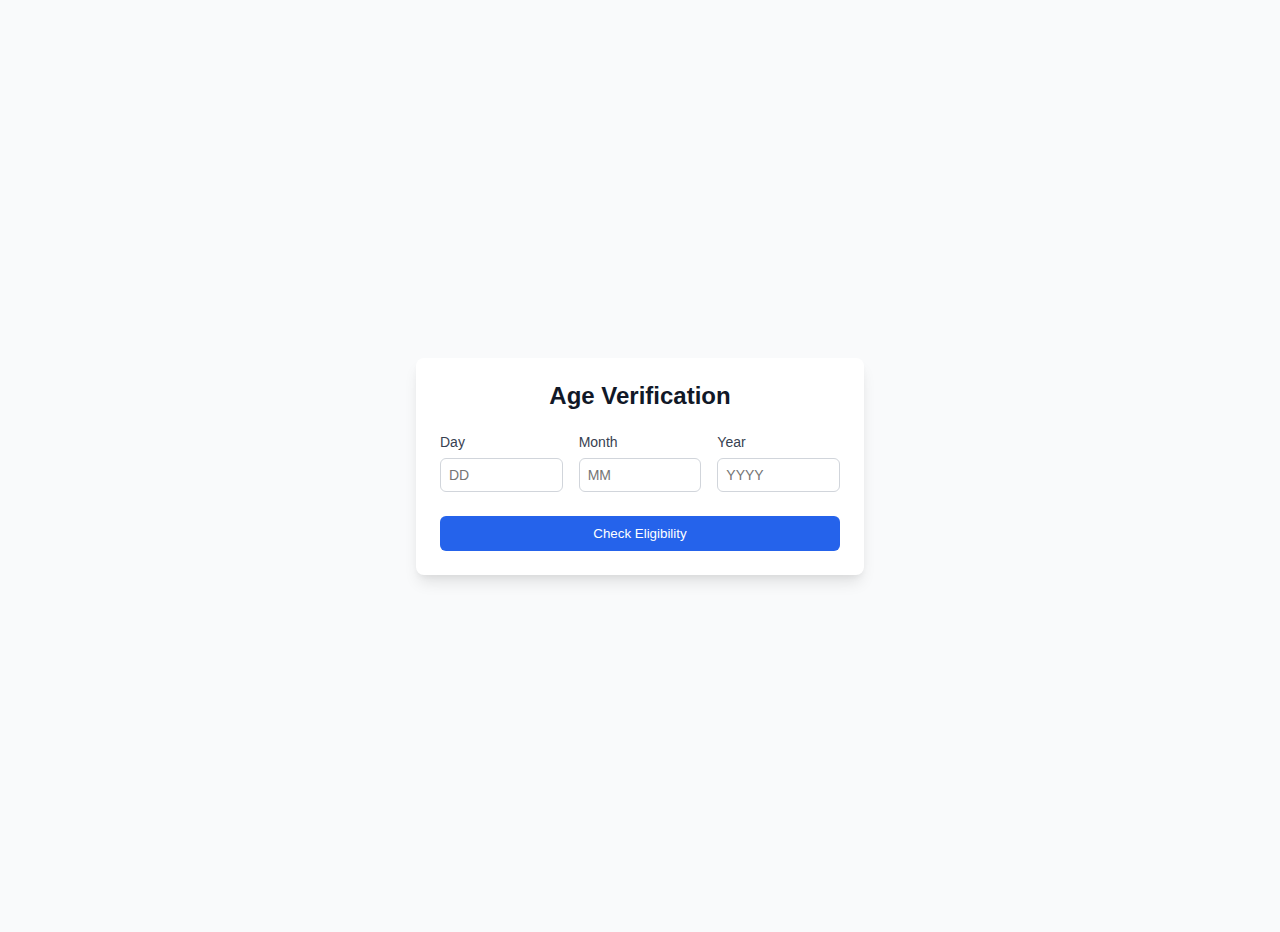
<file: index.html>
<!DOCTYPE html>
<html lang="en">
<head>
    <meta charset="UTF-8">
    <meta name="viewport" content="width=device-width, initial-scale=1.0">
    <title>Age Verification</title>
    <link rel="stylesheet" href="styles.css">
</head>
<body>
    <main class="container">
        <div class="card">
            <h1 class="title">Age Verification</h1>

            <div class="input-group">
                <div class="input-field">
                    <label for="day">Day</label>
                    <input id="day" type="number" min="1" max="31" placeholder="DD">
                </div>
                <div class="input-field">
                    <label for="month">Month</label>
                    <input id="month" type="number" min="1" max="12" placeholder="MM">
                </div>
                <div class="input-field">
                    <label for="year">Year</label>
                    <input id="year" type="number" min="1900" placeholder="YYYY">
                </div>
            </div>

            <button id="checkButton" class="button">Check Eligibility</button>

            <div id="resultContainer" class="result-container hidden">
                <p id="resultMessage" class="result-message"></p>
                <div id="birthdayLinkContainer" class="birthday-link-container">
                    <a href="birthday.html" class="birthday-link">
                        🎂 Oh hey, it's your birthday today! Please click me 🎂
                    </a>
                </div>
            </div>
        </div>
    </main>

    <script src="script.js"></script>
</body>
</html>
</file>
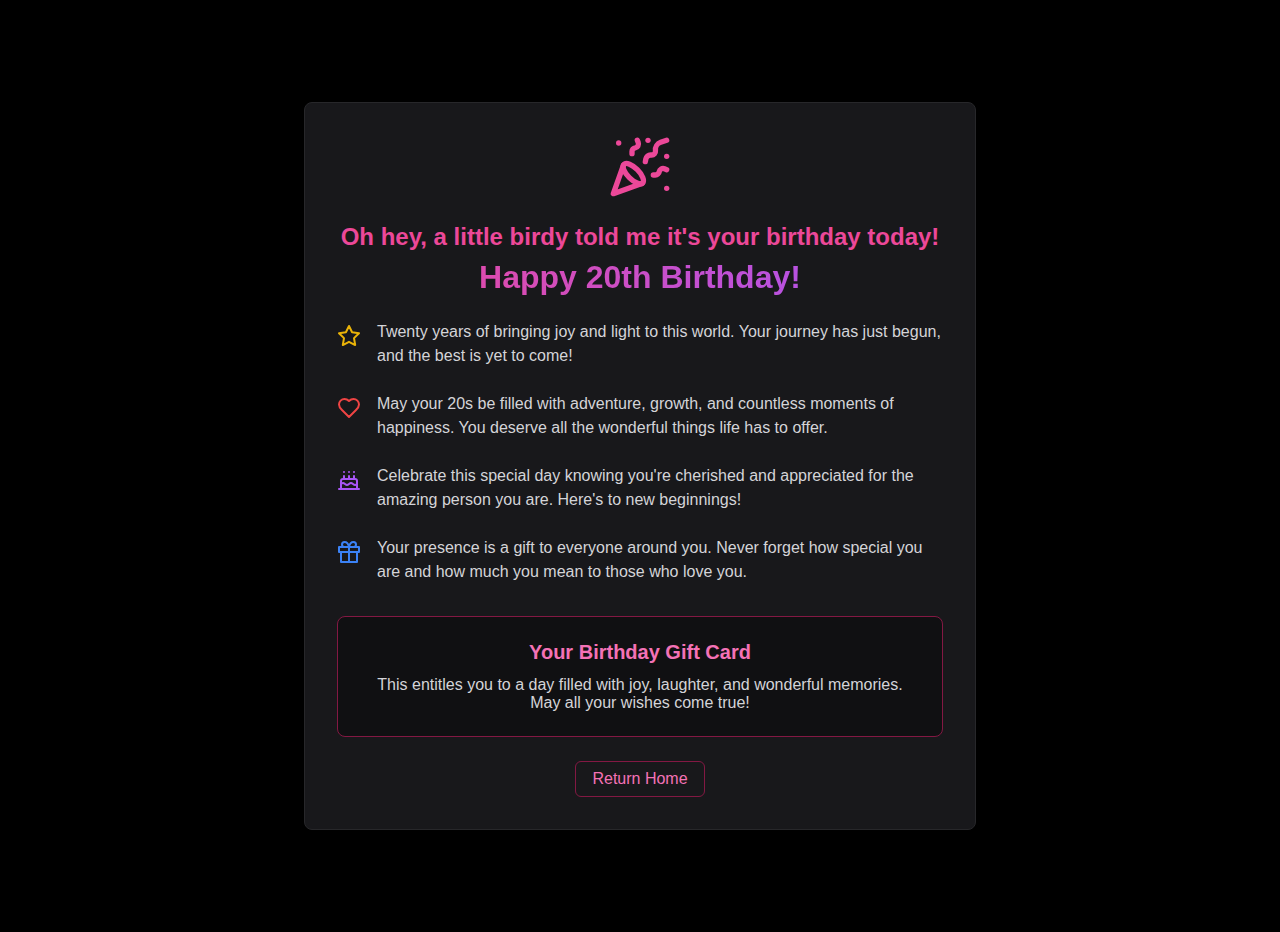
<file: birthday.html>
<!DOCTYPE html>
<html lang="en">
<head>
    <meta charset="UTF-8">
    <meta name="viewport" content="width=device-width, initial-scale=1.0">
    <title>Happy Birthday!</title>
    <link rel="stylesheet" href="styles.css">
</head>
<body class="birthday-body">
    <main class="birthday-container">
        <div class="birthday-card">
            <div class="icon-container">
                <svg xmlns="http://www.w3.org/2000/svg" width="64" height="64" viewBox="0 0 24 24" fill="none" stroke="currentColor" stroke-width="2" stroke-linecap="round" stroke-linejoin="round" class="party-icon">
                    <path d="M5.8 11.3 2 22l10.7-3.79"></path>
                    <path d="M4 3h.01"></path>
                    <path d="M22 8h.01"></path>
                    <path d="M15 2h.01"></path>
                    <path d="M22 20h.01"></path>
                    <path d="m22 2-2.24.75a2.9 2.9 0 0 0-1.96 3.12v0c.1.86-.57 1.63-1.45 1.63h-.38c-.86 0-1.6.6-1.76 1.44L14 10"></path>
                    <path d="m22 13-.82-.33c-.86-.34-1.82.2-1.98 1.11v0c-.11.7-.72 1.22-1.43 1.22H17"></path>
                    <path d="m11 2 .33.82c.34.86-.2 1.82-1.11 1.98v0C9.52 4.9 9 5.52 9 6.23V7"></path>
                    <path d="M11 13c1.93 1.93 2.83 4.17 2 5-.83.83-3.07-.07-5-2-1.93-1.93-2.83-4.17-2-5 .83-.83 3.07.07 5 2Z"></path>
                </svg>
            </div>

            <h1 class="birthday-title">
                Oh hey, a little birdy told me it's your birthday today!
            </h1>

            <h2 class="birthday-subtitle">
                Happy 20th Birthday!
            </h2>

            <div class="birthday-messages">
                <div class="message-item">
                    <svg xmlns="http://www.w3.org/2000/svg" width="24" height="24" viewBox="0 0 24 24" fill="none" stroke="currentColor" stroke-width="2" stroke-linecap="round" stroke-linejoin="round" class="star-icon">
                        <polygon points="12 2 15.09 8.26 22 9.27 17 14.14 18.18 21.02 12 17.77 5.82 21.02 7 14.14 2 9.27 8.91 8.26 12 2"></polygon>
                    </svg>
                    <p>
                        Twenty years of bringing joy and light to this world. Your journey has just begun, and the best is yet to come!
                    </p>
                </div>

                <div class="message-item">
                    <svg xmlns="http://www.w3.org/2000/svg" width="24" height="24" viewBox="0 0 24 24" fill="none" stroke="currentColor" stroke-width="2" stroke-linecap="round" stroke-linejoin="round" class="heart-icon">
                        <path d="M19 14c1.49-1.46 3-3.21 3-5.5A5.5 5.5 0 0 0 16.5 3c-1.76 0-3 .5-4.5 2-1.5-1.5-2.74-2-4.5-2A5.5 5.5 0 0 0 2 8.5c0 2.3 1.5 4.05 3 5.5l7 7Z"></path>
                    </svg>
                    <p>
                        May your 20s be filled with adventure, growth, and countless moments of happiness. You deserve all the wonderful things life has to offer.
                    </p>
                </div>

                <div class="message-item">
                    <svg xmlns="http://www.w3.org/2000/svg" width="24" height="24" viewBox="0 0 24 24" fill="none" stroke="currentColor" stroke-width="2" stroke-linecap="round" stroke-linejoin="round" class="cake-icon">
                        <path d="M20 21v-8a2 2 0 0 0-2-2H6a2 2 0 0 0-2 2v8"></path>
                        <path d="M4 16s.5-1 2-1 2.5 2 4 2 2.5-2 4-2 2.5 2 4 2 2-1 2-1"></path>
                        <path d="M2 21h20"></path>
                        <path d="M7 8v2"></path>
                        <path d="M12 8v2"></path>
                        <path d="M17 8v2"></path>
                        <path d="M7 4h.01"></path>
                        <path d="M12 4h.01"></path>
                        <path d="M17 4h.01"></path>
                    </svg>
                    <p>
                        Celebrate this special day knowing you're cherished and appreciated for the amazing person you are. Here's to new beginnings!
                    </p>
                </div>

                <div class="message-item">
                    <svg xmlns="http://www.w3.org/2000/svg" width="24" height="24" viewBox="0 0 24 24" fill="none" stroke="currentColor" stroke-width="2" stroke-linecap="round" stroke-linejoin="round" class="gift-icon">
                        <polyline points="20 12 20 22 4 22 4 12"></polyline>
                        <rect x="2" y="7" width="20" height="5"></rect>
                        <line x1="12" y1="22" x2="12" y2="7"></line>
                        <path d="M12 7H7.5a2.5 2.5 0 0 1 0-5C11 2 12 7 12 7z"></path>
                        <path d="M12 7h4.5a2.5 2.5 0 0 0 0-5C13 2 12 7 12 7z"></path>
                    </svg>
                    <p>
                        Your presence is a gift to everyone around you. Never forget how special you are and how much you mean to those who love you.
                    </p>
                </div>
            </div>

            <div class="gift-card">
                <h3 class="gift-card-title">Your Birthday Gift Card</h3>
                <p class="gift-card-text">
                    This entitles you to a day filled with joy, laughter, and wonderful memories. May all your wishes come true!
                </p>
            </div>

            <div class="return-button-container">
                <a href="index.html" class="return-button">Return Home</a>
            </div>
        </div>
    </main>
</body>
</html>
</file>
<file: styles.css>
/* General Styles */
* {
  margin: 0;
  padding: 0;
  box-sizing: border-box;
  font-family: -apple-system, BlinkMacSystemFont, "Segoe UI", Roboto, Oxygen, Ubuntu, Cantarell, "Open Sans",
    "Helvetica Neue", sans-serif;
}

body {
  background-color: #f9fafb;
  min-height: 100vh;
  display: flex;
  align-items: center;
  justify-content: center;
  padding: 1rem;
}

.hidden {
  display: none !important;
}

/* Main Page Styles */
.container {
  display: flex;
  min-height: 100vh;
  flex-direction: column;
  align-items: center;
  justify-content: center;
  padding: 1rem;
  background-color: #f9fafb;
  width: 100%;
}

.card {
  width: 100%;
  max-width: 28rem;
  padding: 1.5rem;
  background-color: white;
  border-radius: 0.5rem;
  box-shadow: 0 10px 15px -3px rgba(0, 0, 0, 0.1), 0 4px 6px -2px rgba(0, 0, 0, 0.05);
}

.title {
  font-size: 1.5rem;
  font-weight: 700;
  text-align: center;
  margin-bottom: 1.5rem;
  color: #111827;
}

.input-group {
  display: grid;
  grid-template-columns: repeat(3, 1fr);
  gap: 1rem;
  margin-bottom: 1.5rem;
}

.input-field label {
  display: block;
  font-size: 0.875rem;
  font-weight: 500;
  margin-bottom: 0.5rem;
  color: #374151;
}

.input-field input {
  width: 100%;
  padding: 0.5rem;
  border: 1px solid #d1d5db;
  border-radius: 0.375rem;
  font-size: 0.875rem;
}

.button {
  width: 100%;
  padding: 0.625rem 1.25rem;
  background-color: #2563eb;
  color: white;
  border: none;
  border-radius: 0.375rem;
  font-weight: 500;
  cursor: pointer;
  transition: background-color 0.2s;
}

.button:hover {
  background-color: #1d4ed8;
}

.result-container {
  margin-top: 1.5rem;
  padding: 1rem;
  border-radius: 0.375rem;
  text-align: center;
}

.result-container.success {
  background-color: #dcfce7;
}

.result-container.error {
  background-color: #fee2e2;
}

.result-message {
  font-weight: 500;
}

.result-message.success {
  color: #166534;
}

.result-message.error {
  color: #b91c1c;
}

.birthday-link-container {
  margin-top: 1rem;
}

.birthday-link {
  font-size: 0.875rem;
  color: #db2777;
  text-decoration: none;
  font-weight: 500;
  transition: color 0.2s;
}

.birthday-link:hover {
  color: #be185d;
}

/* Birthday Page Styles */
.birthday-body {
  background-color: black;
  color: white;
}

.birthday-container {
  min-height: 100vh;
  display: flex;
  align-items: center;
  justify-content: center;
  padding: 1rem;
}

.birthday-card {
  width: 100%;
  max-width: 42rem;
  padding: 2rem;
  background-color: #18181b;
  border: 1px solid #27272a;
  border-radius: 0.5rem;
  box-shadow: 0 25px 50px -12px rgba(0, 0, 0, 0.25);
}

.icon-container {
  display: flex;
  justify-content: center;
  margin-bottom: 1.5rem;
}

.party-icon {
  height: 4rem;
  width: 4rem;
  color: #ec4899;
}

.birthday-title {
  font-size: 1.5rem;
  font-weight: 700;
  text-align: center;
  margin-bottom: 0.5rem;
  color: #ec4899;
}

.birthday-subtitle {
  font-size: 2rem;
  font-weight: 800;
  text-align: center;
  margin-bottom: 1.5rem;
  background: linear-gradient(to right, #ec4899, #a855f7);
  -webkit-background-clip: text;
  -webkit-text-fill-color: transparent;
}

.birthday-messages {
  display: flex;
  flex-direction: column;
  gap: 1.5rem;
  margin-bottom: 2rem;
}

.message-item {
  display: flex;
  gap: 1rem;
}

.star-icon {
  height: 1.5rem;
  width: 1.5rem;
  color: #eab308;
  flex-shrink: 0;
  margin-top: 0.25rem;
}

.heart-icon {
  height: 1.5rem;
  width: 1.5rem;
  color: #ef4444;
  flex-shrink: 0;
  margin-top: 0.25rem;
}

.cake-icon {
  height: 1.5rem;
  width: 1.5rem;
  color: #a855f7;
  flex-shrink: 0;
  margin-top: 0.25rem;
}

.gift-icon {
  height: 1.5rem;
  width: 1.5rem;
  color: #3b82f6;
  flex-shrink: 0;
  margin-top: 0.25rem;
}

.message-item p {
  color: #d4d4d8;
  line-height: 1.5;
}

.gift-card {
  padding: 1.5rem;
  border: 1px solid #831843;
  border-radius: 0.5rem;
  background-color: rgba(0, 0, 0, 0.3);
  margin-bottom: 1.5rem;
}

.gift-card-title {
  font-size: 1.25rem;
  font-weight: 600;
  text-align: center;
  margin-bottom: 0.75rem;
  color: #f472b6;
}

.gift-card-text {
  text-align: center;
  color: #d4d4d8;
}

.return-button-container {
  text-align: center;
}

.return-button {
  display: inline-block;
  padding: 0.5rem 1rem;
  background-color: transparent;
  color: #f472b6;
  border: 1px solid #831843;
  border-radius: 0.375rem;
  text-decoration: none;
  font-weight: 500;
  transition: background-color 0.2s;
}

.return-button:hover {
  background-color: #831843;
}
</file>
